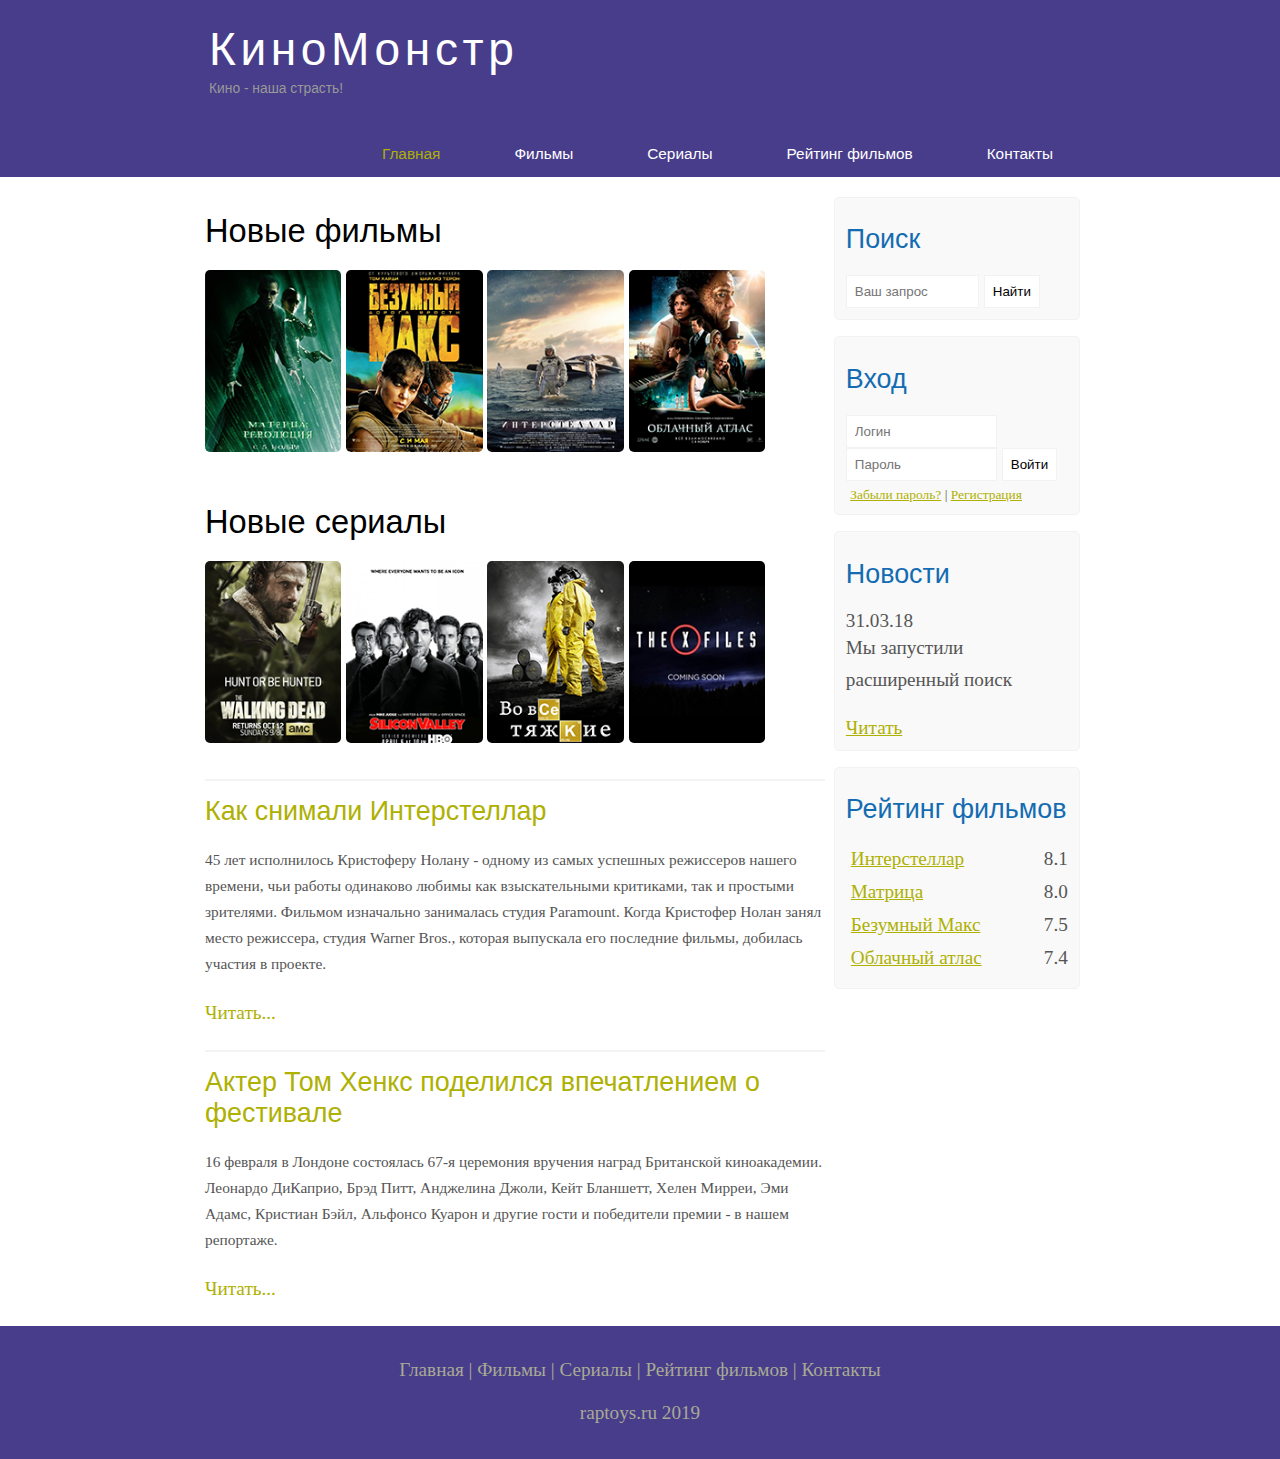
<file: index.html>
<!DOCTYPE html>
<html lang="ru">
<head>
	<meta charset="UTF-8">
	<meta name="viewport" content="width=device-width, initial-scale=1.0">
	<title>Киномонстр - сайт о кино</title>
	<meta name="description" content="Киномонстр - это портал о кино" />
	<meta name="keywords" content="фильмы, фильмы онлайн, hd" />
	<link rel="stylesheet" href="assets/css/style.css">
</head>
<body>
	<div class="main">
		<div class="header">
			<div class="logo">
				<div class="logo_text">
					<h1><a href="/">КиноМонстр</a></h1>
					<h2>Кино - наша страсть!</h2>
				</div>
			</div>
			<div class="menubar">
				<ul class="menu">
					<li class="selected"><a href="#">Главная</a></li>	
					<li><a href="films.html">Фильмы</a></li>
					<li><a href="#">Сериалы</a></li>
					<li><a href="rating.html">Рейтинг фильмов</a></li>
					<li><a href="contact.html">Контакты</a></li>
				</ul>
			</div>
		</div>
		<div class="site_content">
		    <div class="sidebar_container">
		        <div class="sidebar">
		            <h2>Поиск</h2>
		            <form method="post" action="#" id="search_form">
		                <input type="search" name="search_field" placeholder="Ваш запрос">
		                <input type="submit" class="btn" value="Найти">
		            </form>
		        </div>
		        <div class="sidebar">
		            <h2>Вход</h2>
		            <form method="post" action="#" id="login">
		                <input type="text" name="login_field" placeholder="Логин">
		                <input type="password" name="password_field" placeholder="Пароль">
		                <input type="submit" class="btn" value="Войти">
		                <div class="lables_passreg_text">
		                    <span><a href="#">Забыли пароль?</a></span> | <span><a href="#">Регистрация</a></span>
		                </div>
		            </form>
		        </div>
		        <div class="sidebar">
		        	<h2>Новости</h2>
		        	<span>31.03.18</span>
		        	<p>Мы запустили расширенный поиск</p>
		        	<a href="#">Читать</a>
		        </div>
		        <div class="sidebar">
		        	<h2>Рейтинг фильмов</h2>
		        	<ul>
		        		<li><a href="show.html">Интерстеллар</a><span class="rating_sidebar">8.1</span></li>
		        		<li><a href="#">Матрица</a><span class="rating_sidebar">8.0</span></li>
		        		<li><a href="#">Безумный Макс</a><span class="rating_sidebar">7.5</span></li>
		        		<li><a href="#">Облачный атлас</a><span class="rating_sidebar">7.4</span></li>
		        	</ul>
		        </div>
		    </div>
		    <div class="content">
		    	<h1>Новые фильмы</h1>
		    	<div class="films_block">
		    		<a href="#"><img src="assets/img/matrix.png" alt=""></a>
		    		<a href="#"><img src="assets/img/max.png" alt=""></a>
		    		<a href="#"><img src="assets/img/inter.png" alt=""></a>
		    		<a href="#"><img src="assets/img/cloud.png" alt=""></a>
		    	</div>
		    	<h1>Новые сериалы</h1>
		    	<div class="films_block">
		    		<a href="#"><img src="assets/img/dead.png" alt=""></a>
		    		<a href="#"><img src="assets/img/silicon.png" alt=""></a>
		    		<a href="#"><img src="assets/img/breakingbad.png" alt=""></a>
		    		<a href="#"><img src="assets/img/xfiles.png" alt=""></a>
		    	</div>
		    	<div class="posts">
		    		<hr>
		    		<h2><a href="#">Как снимали Интерстеллар</a></h2>
		    		<div class="posts_content">
		    			<p>
		    				45 лет исполнилось Кристоферу Нолану - одному из самых успешных режиссеров нашего времени, чьи работы одинаково любимы как взыскательными критиками, так и простыми зрителями. Фильмом изначально занималась студия Paramount. Когда Кристофер Нолан занял место режиссера, студия Warner Bros., которая выпускала его последние фильмы, добилась участия в проекте.
		    			</p>
		    		</div>
		    		<p>
		    			<a href="#">Читать...</a>
		    		</p>
		    		<hr>
		    		<h2><a href="#">Актер Том Хенкс поделился впечатлением о фестивале</a></h2>
		    		<div class="posts_content">
		    			<p>
		    				16 февраля в Лондоне состоялась 67-я церемония вручения наград Британской киноакадемии. Леонардо ДиКаприо, Брэд Питт, Анджелина Джоли, Кейт Бланшетт, Хелен Мирреи, Эми Адамс, Кристиан Бэйл, Альфонсо Куарон и другие гости и победители премии - в нашем репортаже.
		    			</p>
		    		</div>
		    		<p>
		    			<a href="#">Читать...</a>
		    		</p>
		    	</div>
		    </div>
		</div>
		<div class="footer">
			<p>
				<a href="#">Главная</a> |
				<a href="films.html">Фильмы</a> |
				<a href="#">Сериалы</a> |
				<a href="rating.html">Рейтинг фильмов</a> |
				<a href="contact.html">Контакты</a>
			</p>
			<p>raptoys.ru 2019</p>
		</div>
	</div>
</body>
</html>
</file>
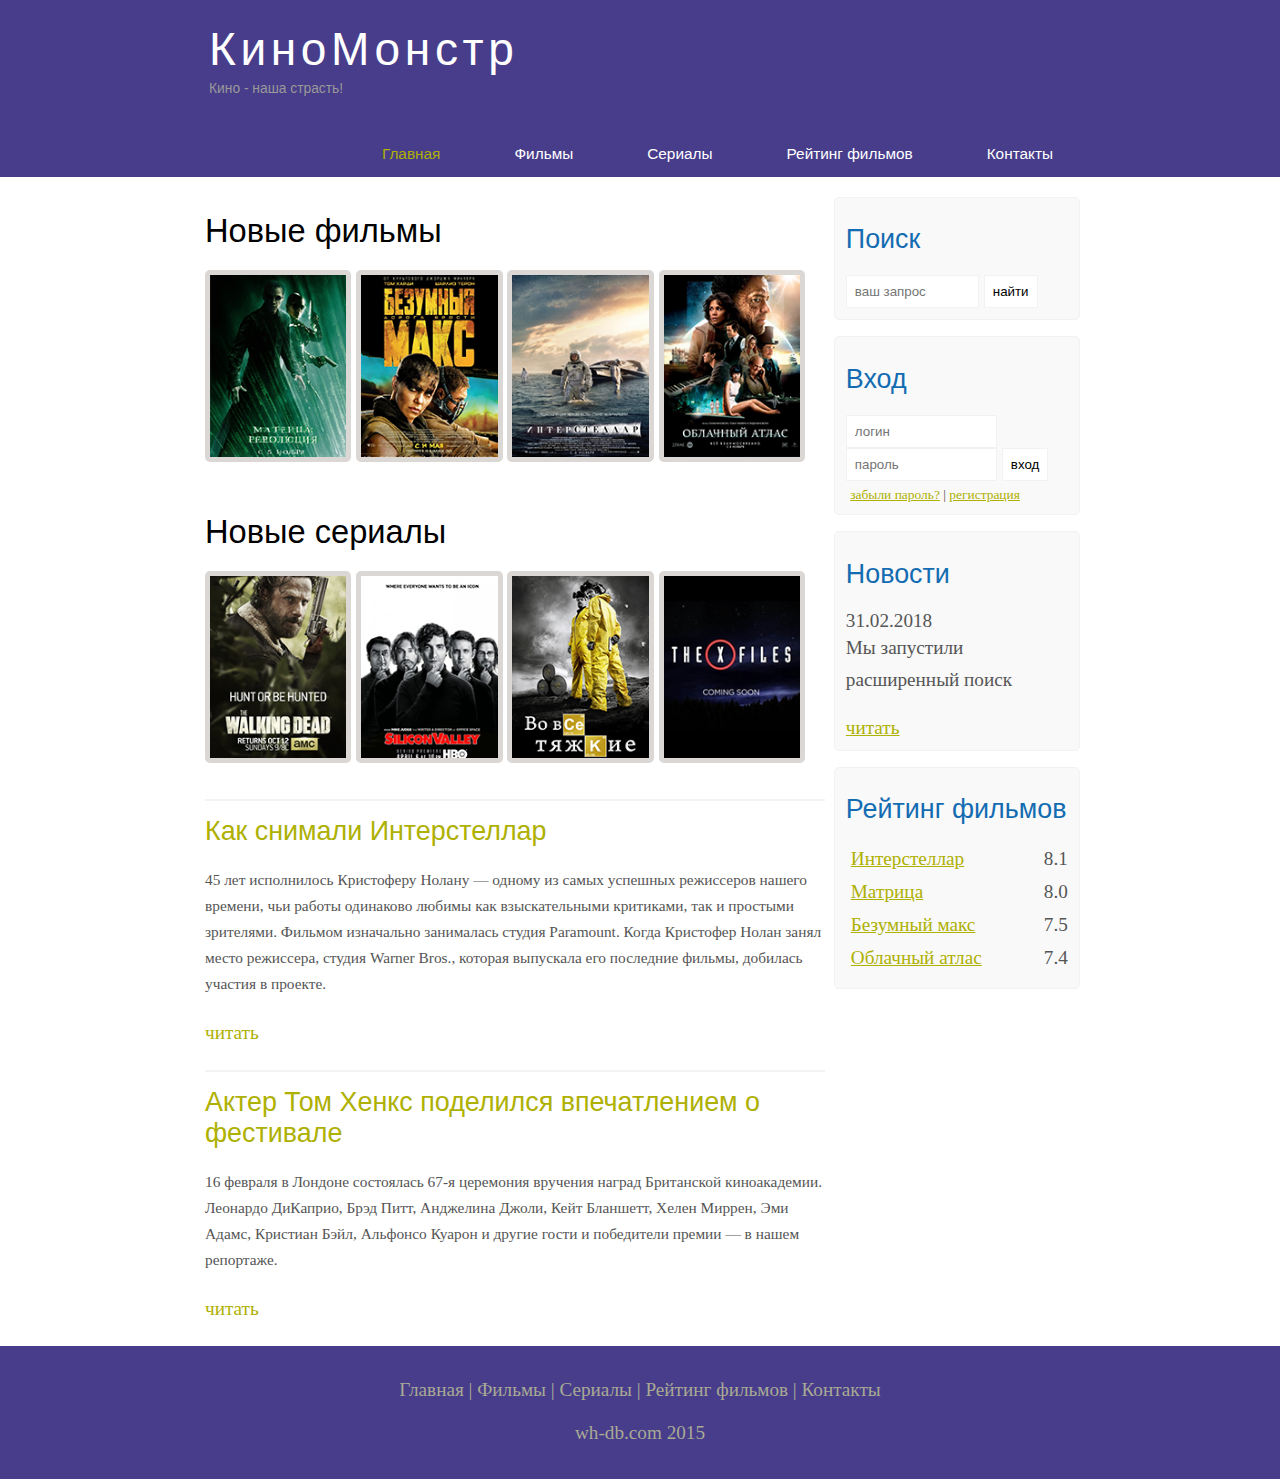
<file: received/SEND/source/kinomonster/index.html>
<!DOCTYPE html>
<html lang="en">
<head>
	<meta charset="UTF-8">
	<title>Document</title>
	<meta name="description" content="Киномонстр - это портал о кино" />
	<meta name="keywords" content="фильмы, фильмы онлайн, hd" />
	<link rel="stylesheet" href="assets/css/style.css">
</head>
<body>

	<div class="main">
		
		<div class="header">
			<div class="logo">
				<div class="logo_text">
					<h1><a href="/">КиноМонстр</a></h1>
					<h2>Кино - наша страсть!</h2>
				</div>
			</div>
			
			<div class="menubar">
				
				<ul class="menu">
					<li class="selected"><a href="#">Главная</a></li>	
					<li><a href="#">Фильмы</a></li>
					<li><a href="#">Сериалы</a></li>
					<li><a href="#">Рейтинг фильмов</a></li>
					<li><a href="#">Контакты</a></li>
				</ul>

			</div>

		</div>

			
		<div class="site_content">
			
			<div class="sidebar_container">
				
				<div class="sidebar">
					<h2>Поиск</h2>
					<form method="post" action="#" id="search_form" >
						<input type="search" name="search_field" placeholder="ваш запрос" />
						<input type="submit" class="btn" value="найти" />
					</form>
				</div>

				<div class="sidebar">
					<h2>Вход</h2>
					<form method="post" action="#" id="login">
						
						<input type="text" name="login_field" placeholder="логин" />
						<input type="password" name="password_field" placeholder="пароль" />
						<input type="submit" class="btn" value="вход" />
						<div class="lables_passreg_text">
							<span><a href="#">забыли пароль?</a></span> | <span><a href="#">регистрация</a></span>
						</div>

					</form>
				</div>

				<div class="sidebar">
					<h2>Новости</h2>
					<span>31.02.2018</span>
					<p>Мы запустили расширенный поиск</p>
					<a href="#">читать</a>
				</div>

				<div class="sidebar">
					<h2>Рейтинг фильмов</h2>
					<ul>
						<li><a href="#">Интерстеллар</a><span class="rating_sidebar">8.1</span></li>
						<li><a href="#">Матрица</a><span class="rating_sidebar">8.0</span></li>
						<li><a href="#">Безумный макс</a><span class="rating_sidebar">7.5</span></li>
						<li><a href="#">Облачный атлас</a><span class="rating_sidebar">7.4</span></li>
					</ul>
				</div>

			</div>

			<div class="content">
				
				<h1>Новые фильмы</h1>

				<div class="films_block">
					
					<a href="#"><img src="assets/img/matrix.png"></a>
					<a href="#"><img src="assets/img/max.png"></a>
					<a href="#"><img src="assets/img/inter.png"></a>
					<a href="#"><img src="assets/img/cloud.png"></a>

				</div>

				<h1>Новые сериалы</h1>

				<div class="films_block">
					
					<a href="#"><img src="assets/img/dead.png"></a>
					<a href="#"><img src="assets/img/silicon.png"></a>
					<a href="#"><img src="assets/img/breakingbad.png"></a>
					<a href="#"><img src="assets/img/xfiles.png"></a>

				</div>


				<div class="posts">
					
					<hr>
					<h2> <a href="#">Как снимали Интерстеллар</a> </h2>
					<div class="posts_content">
						
						<p>
							
							45 лет исполнилось Кристоферу Нолану — одному из самых успешных режиссеров нашего времени, чьи работы одинаково любимы как взыскательными критиками, так и простыми зрителями. Фильмом изначально занималась студия Paramount. Когда Кристофер Нолан занял место режиссера, студия Warner Bros., которая выпускала его последние фильмы, добилась участия в проекте.

						</p>

					</div>

					<p><a href="#">читать</a></p>

					<hr>
		            <h2><a href="#">Актер Том Хенкс поделился впечатлением о фестивале</a></h2>
		            <div class="posts_content">
		              <p>16 февраля в Лондоне состоялась 67-я церемония вручения наград Британской киноакадемии. Леонардо ДиКаприо, Брэд Питт, Анджелина Джоли, Кейт Бланшетт, Хелен Миррен, Эми Адамс, Кристиан Бэйл, Альфонсо Куарон и другие гости и победители премии — в нашем репортаже.</p>
		            </div>
		            <p><a href="#">читать</a></p>

				</div>


			</div>

		</div>





	<div class="footer">
		<p>
			<a href="#">Главная</a> |
			<a href="#">Фильмы</a> | 
			<a href="#">Сериалы</a> |
			<a href="#">Рейтинг фильмов</a> |
			<a href="#">Контакты</a>
		</p>
		<p>wh-db.com 2015</p>
	</div>

	</div>
	
</body>
</html>
</file>
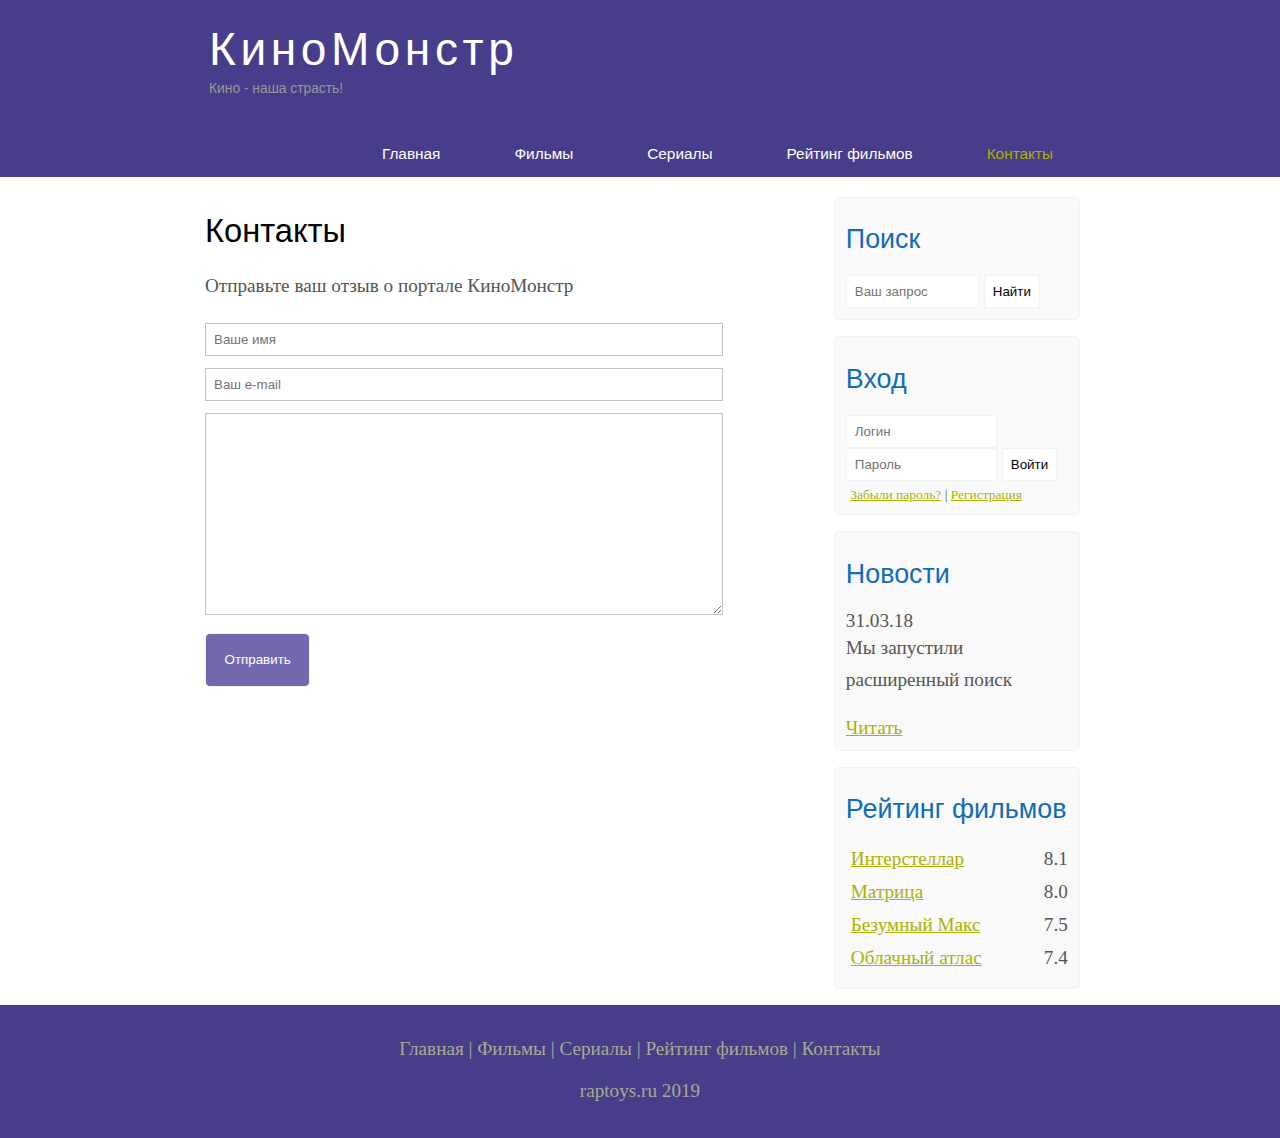
<file: contact.html>
<!DOCTYPE html>
<html lang="ru">
<head>
	<meta charset="UTF-8">
	<meta name="viewport" content="width=device-width, initial-scale=1.0">
	<title>Киномонстр. Контакты</title>
	<meta name="description" content="Киномонстр - это портал о кино" />
	<meta name="keywords" content="фильмы, фильмы онлайн, hd" />
	<link rel="stylesheet" href="assets/css/style.css">
</head>
<body>
	<div class="main">
		<div class="header">
			<div class="logo">
				<div class="logo_text">
					<h1><a href="/">КиноМонстр</a></h1>
					<h2>Кино - наша страсть!</h2>
				</div>
			</div>
			<div class="menubar">
				<ul class="menu">
					<li><a href="index.html">Главная</a></li>	
					<li><a href="films.html">Фильмы</a></li>
					<li><a href="#">Сериалы</a></li>
					<li><a href="rating.html">Рейтинг фильмов</a></li>
					<li class="selected"><a href="#">Контакты</a></li>
				</ul>
			</div>
		</div>
		<div class="site_content">
		    <div class="sidebar_container">
		        <div class="sidebar">
		            <h2>Поиск</h2>
		            <form method="post" action="#" id="search_form">
		                <input type="search" name="search_field" placeholder="Ваш запрос">
		                <input type="submit" class="btn" value="Найти">
		            </form>
		        </div>
		        <div class="sidebar">
		            <h2>Вход</h2>
		            <form method="post" action="#" id="login">
		                <input type="text" name="login_field" placeholder="Логин">
		                <input type="password" name="password_field" placeholder="Пароль">
		                <input type="submit" class="btn" value="Войти">
		                <div class="lables_passreg_text">
		                    <span><a href="#">Забыли пароль?</a></span> | <span><a href="#">Регистрация</a></span>
		                </div>
		            </form>
		        </div>
		        <div class="sidebar">
		        	<h2>Новости</h2>
		        	<span>31.03.18</span>
		        	<p>Мы запустили расширенный поиск</p>
		        	<a href="#">Читать</a>
		        </div>
		        <div class="sidebar">
		        	<h2>Рейтинг фильмов</h2>
		        	<ul>
		        		<li><a href="show.html">Интерстеллар</a><span class="rating_sidebar">8.1</span></li>
		        		<li><a href="#">Матрица</a><span class="rating_sidebar">8.0</span></li>
		        		<li><a href="#">Безумный Макс</a><span class="rating_sidebar">7.5</span></li>
		        		<li><a href="#">Облачный атлас</a><span class="rating_sidebar">7.4</span></li>
		        	</ul>
		        </div>
		    </div>
		    <div class="content">
		    	<h1>Контакты</h1>
		    	<p>Отправьте ваш отзыв о портале КиноМонстр</p>
		    	<div class="send send_contact">
		    		<form action="#" method="post" id="contact">
		    			<input type="text" name="review_name" placeholder="Ваше имя">
		    			<input type="text" name="review_email" placeholder="Ваш e-mail">
		    			<textarea name="review_text"></textarea>
		    			<input type="submit" value="Отправить">
		    		</form>
		    	</div>
		    </div>
		</div>
		<div class="footer">
			<p>
				<a href="index.html">Главная</a> |
				<a href="films.html">Фильмы</a> |
				<a href="#">Сериалы</a> |
				<a href="rating.html">Рейтинг фильмов</a> |
				<a href="#">Контакты</a>
			</p>
			<p>raptoys.ru 2019</p>
		</div>
	</div>
</body>
</html>
</file>
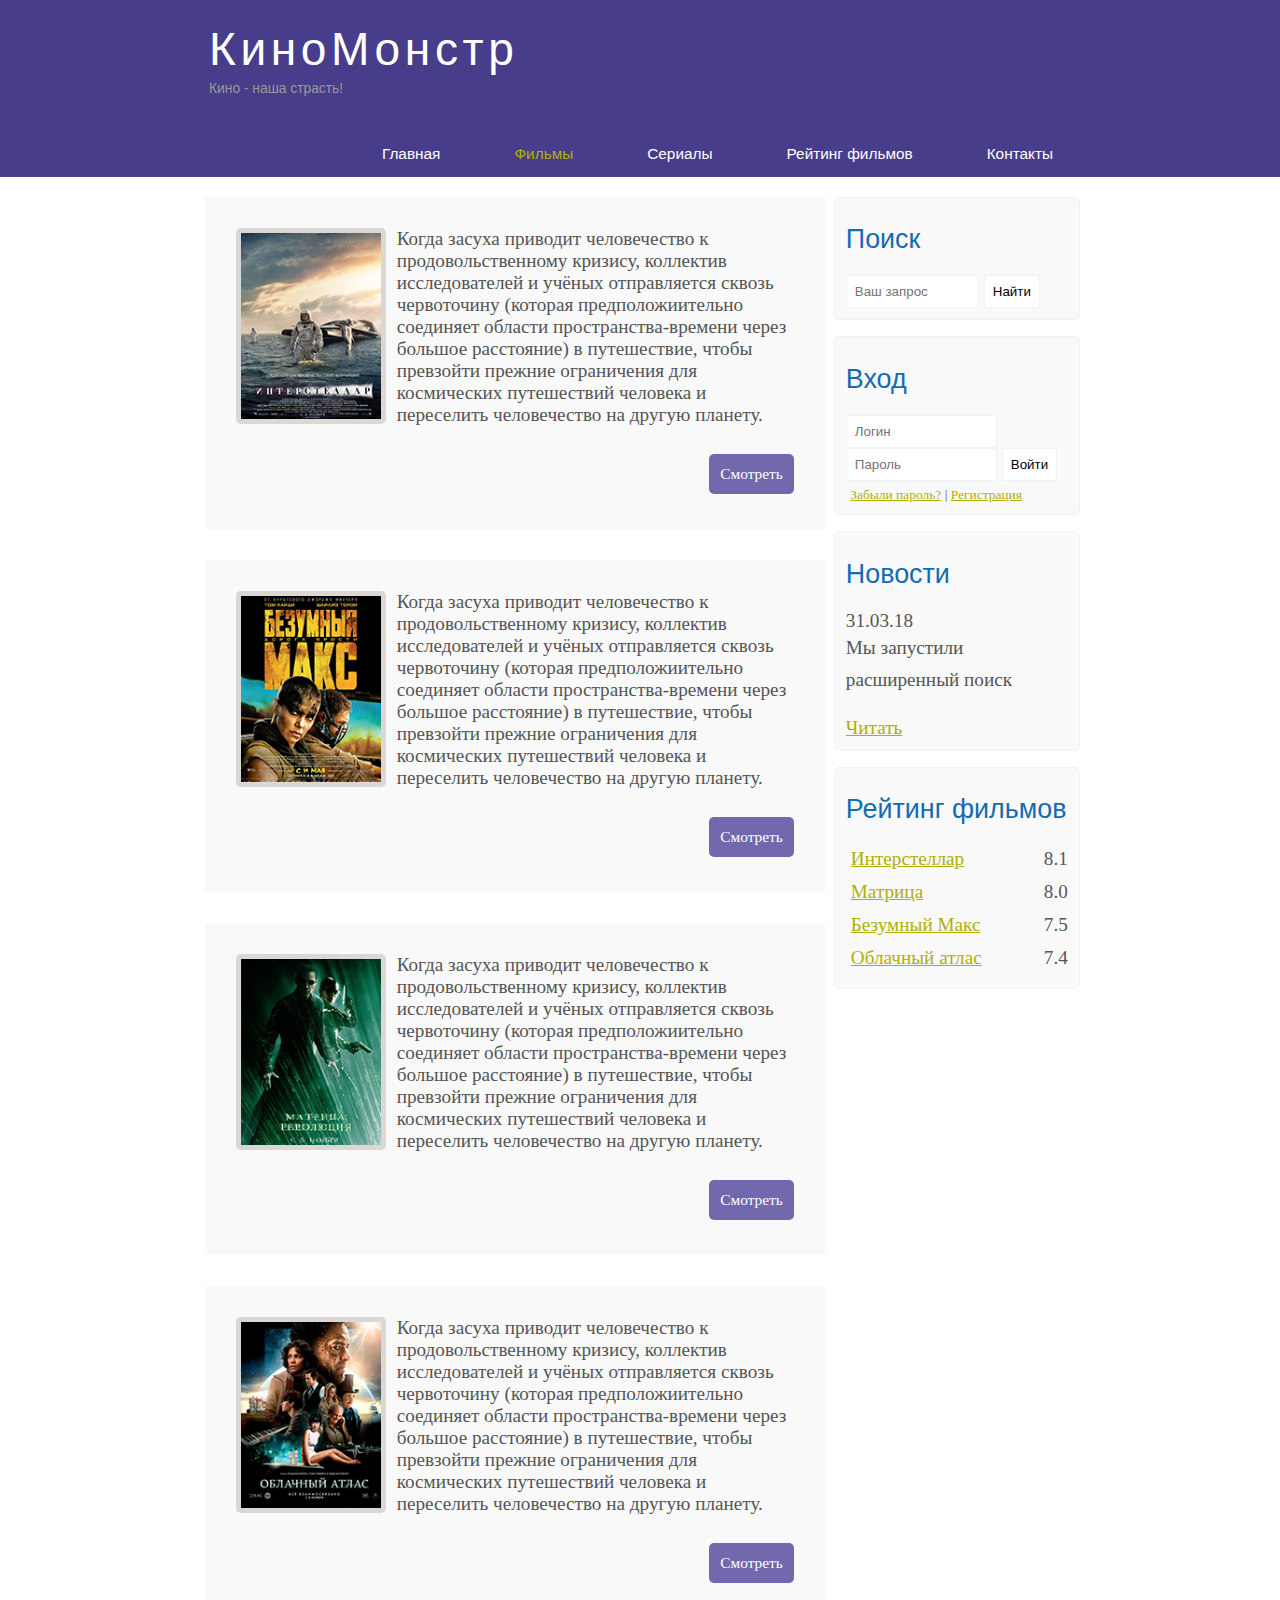
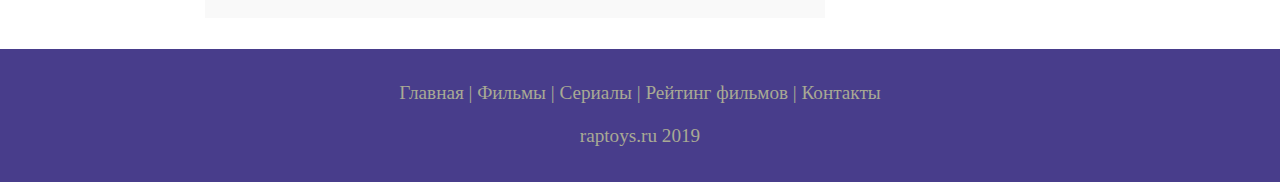
<file: films.html>
<!DOCTYPE html>
<html lang="ru">
<head>
	<meta charset="UTF-8">
	<meta name="viewport" content="width=device-width, initial-scale=1.0">
	<title>Киномонстр. Фильмы</title>
	<meta name="description" content="Киномонстр - это портал о кино" />
	<meta name="keywords" content="фильмы, фильмы онлайн, hd" />
	<link rel="stylesheet" href="assets/css/style.css">
</head>
<body>
	<div class="main">
		<div class="header">
			<div class="logo">
				<div class="logo_text">
					<h1><a href="/">КиноМонстр</a></h1>
					<h2>Кино - наша страсть!</h2>
				</div>
			</div>
			<div class="menubar">
				<ul class="menu">
					<li><a href="index.html">Главная</a></li>	
					<li class="selected"><a href="#">Фильмы</a></li>
					<li><a href="#">Сериалы</a></li>
					<li><a href="rating.html">Рейтинг фильмов</a></li>
					<li><a href="contact.html">Контакты</a></li>
				</ul>
			</div>
		</div>
		<div class="site_content">
		    <div class="sidebar_container">
		        <div class="sidebar">
		            <h2>Поиск</h2>
		            <form method="post" action="#" id="search_form">
		                <input type="search" name="search_field" placeholder="Ваш запрос">
		                <input type="submit" class="btn" value="Найти">
		            </form>
		        </div>
		        <div class="sidebar">
		            <h2>Вход</h2>
		            <form method="post" action="#" id="login">
		                <input type="text" name="login_field" placeholder="Логин">
		                <input type="password" name="password_field" placeholder="Пароль">
		                <input type="submit" class="btn" value="Войти">
		                <div class="lables_passreg_text">
		                    <span><a href="#">Забыли пароль?</a></span> | <span><a href="#">Регистрация</a></span>
		                </div>
		            </form>
		        </div>
		        <div class="sidebar">
		        	<h2>Новости</h2>
		        	<span>31.03.18</span>
		        	<p>Мы запустили расширенный поиск</p>
		        	<a href="#">Читать</a>
		        </div>
		        <div class="sidebar">
		        	<h2>Рейтинг фильмов</h2>
		        	<ul>
		        		<li><a href="show.html">Интерстеллар</a><span class="rating_sidebar">8.1</span></li>
		        		<li><a href="#">Матрица</a><span class="rating_sidebar">8.0</span></li>
		        		<li><a href="#">Безумный Макс</a><span class="rating_sidebar">7.5</span></li>
		        		<li><a href="#">Облачный атлас</a><span class="rating_sidebar">7.4</span></li>
		        	</ul>
		        </div>
		    </div>
		    <div class="content">
		    	<div class="info_film">
		    		<img src="assets/img/inter.png" alt="Interstellar poster">
		    		Когда засуха приводит человечество к продовольственному кризису, коллектив исследователей и учёных отправляется сквозь червоточину (которая предположиительно соединяет области пространства-времени через большое расстояние) в путешествие, чтобы превзойти прежние ограничения для космических путешествий человека и переселить человечество на другую планету.
		    		<div class="button"><a href="show.html">Смотреть</a></div>
		    	</div>
		    	<div class="info_film">
		    		<img src="assets/img/max.png" alt="Interstellar poster">
		    		Когда засуха приводит человечество к продовольственному кризису, коллектив исследователей и учёных отправляется сквозь червоточину (которая предположиительно соединяет области пространства-времени через большое расстояние) в путешествие, чтобы превзойти прежние ограничения для космических путешествий человека и переселить человечество на другую планету.
		    		<div class="button"><a href="#">Смотреть</a></div>
		    	</div>
		    	<div class="info_film">
		    		<img src="assets/img/matrix.png" alt="Interstellar poster">
		    		Когда засуха приводит человечество к продовольственному кризису, коллектив исследователей и учёных отправляется сквозь червоточину (которая предположиительно соединяет области пространства-времени через большое расстояние) в путешествие, чтобы превзойти прежние ограничения для космических путешествий человека и переселить человечество на другую планету.
		    		<div class="button"><a href="#">Смотреть</a></div>
		    	</div>
		    	<div class="info_film">
		    		<img src="assets/img/cloud.png" alt="Interstellar poster">
		    		Когда засуха приводит человечество к продовольственному кризису, коллектив исследователей и учёных отправляется сквозь червоточину (которая предположиительно соединяет области пространства-времени через большое расстояние) в путешествие, чтобы превзойти прежние ограничения для космических путешествий человека и переселить человечество на другую планету.
		    		<div class="button"><a href="#">Смотреть</a></div>
		    	</div>
		    </div>
		</div>
		<div class="footer">
			<p>
				<a href="index.html">Главная</a> |
				<a href="#">Фильмы</a> |
				<a href="#">Сериалы</a> |
				<a href="rating.html">Рейтинг фильмов</a> |
				<a href="contact.html">Контакты</a>
			</p>
			<p>raptoys.ru 2019</p>
		</div>
	</div>
</body>
</html>
</file>
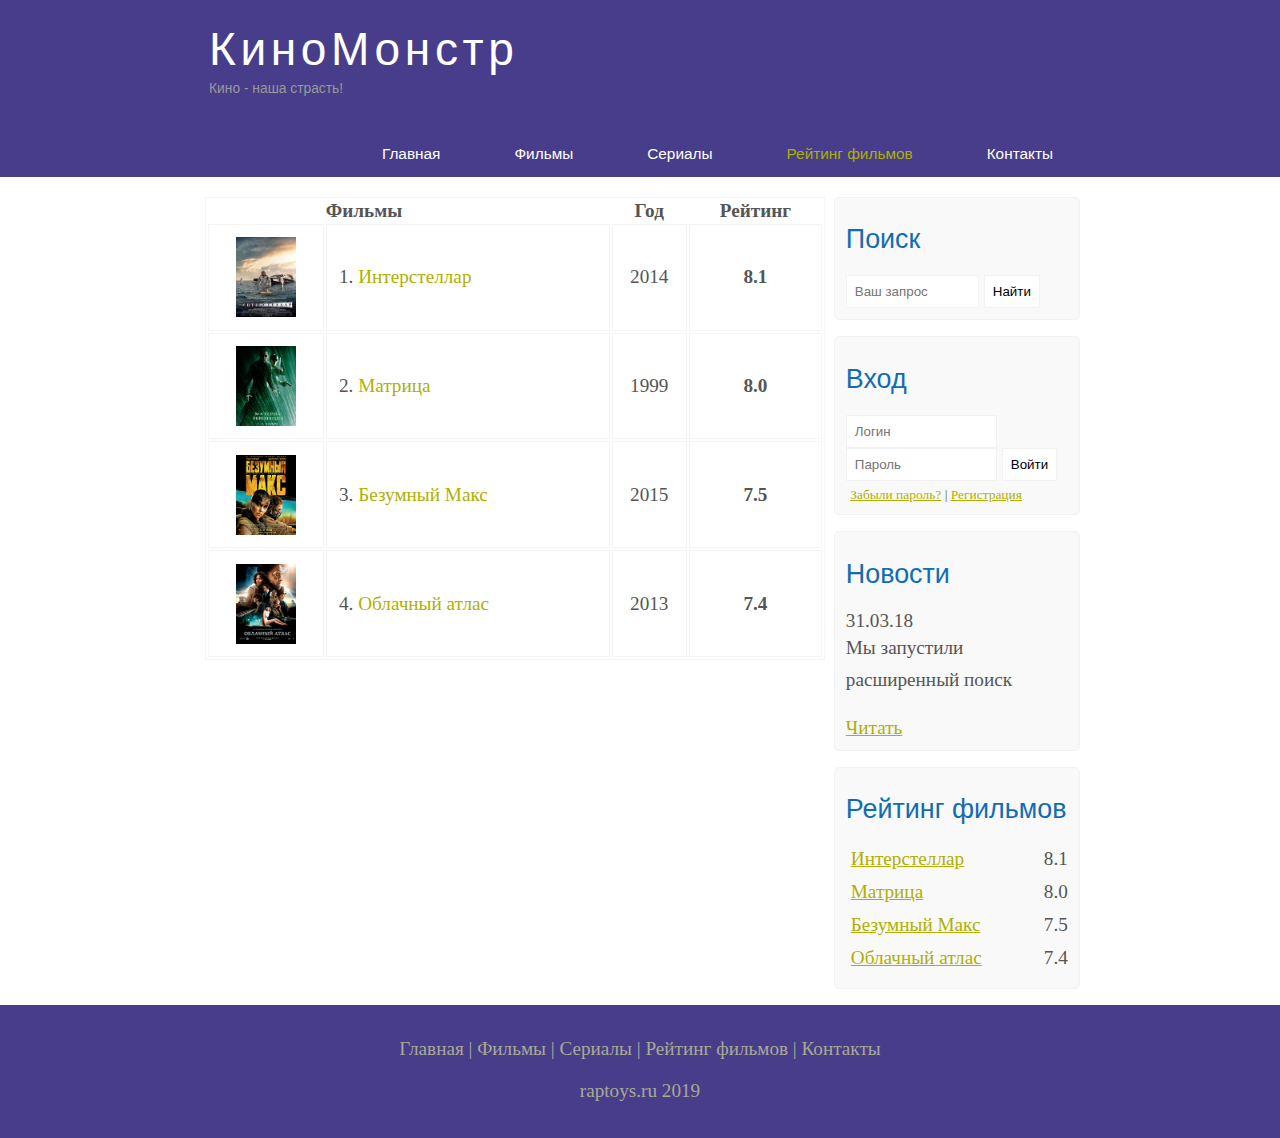
<file: rating.html>
<!DOCTYPE html>
<html lang="ru">
<head>
	<meta charset="UTF-8">
	<meta name="viewport" content="width=device-width, initial-scale=1.0">
	<title>Киномонстр. Рейтинг фильмов</title>
	<meta name="description" content="Киномонстр - это портал о кино" />
	<meta name="keywords" content="фильмы, фильмы онлайн, hd" />
	<link rel="stylesheet" href="assets/css/style.css">
</head>
<body>
	<div class="main">
		<div class="header">
			<div class="logo">
				<div class="logo_text">
					<h1><a href="/">КиноМонстр</a></h1>
					<h2>Кино - наша страсть!</h2>
				</div>
			</div>
			<div class="menubar">
				<ul class="menu">
					<li><a href="index.html">Главная</a></li>	
					<li><a href="films.html">Фильмы</a></li>
					<li><a href="#">Сериалы</a></li>
					<li class="selected"><a href="#">Рейтинг фильмов</a></li>
					<li><a href="contact.html">Контакты</a></li>
				</ul>
			</div>
		</div>
		<div class="site_content">
		    <div class="sidebar_container">
		        <div class="sidebar">
		            <h2>Поиск</h2>
		            <form method="post" action="#" id="search_form">
		                <input type="search" name="search_field" placeholder="Ваш запрос">
		                <input type="submit" class="btn" value="Найти">
		            </form>
		        </div>
		        <div class="sidebar">
		            <h2>Вход</h2>
		            <form method="post" action="#" id="login">
		                <input type="text" name="login_field" placeholder="Логин">
		                <input type="password" name="password_field" placeholder="Пароль">
		                <input type="submit" class="btn" value="Войти">
		                <div class="lables_passreg_text">
		                    <span><a href="#">Забыли пароль?</a></span> | <span><a href="#">Регистрация</a></span>
		                </div>
		            </form>
		        </div>
		        <div class="sidebar">
		        	<h2>Новости</h2>
		        	<span>31.03.18</span>
		        	<p>Мы запустили расширенный поиск</p>
		        	<a href="#">Читать</a>
		        </div>
		        <div class="sidebar">
		        	<h2>Рейтинг фильмов</h2>
		        	<ul>
		        		<li><a href="show.html">Интерстеллар</a><span class="rating_sidebar">8.1</span></li>
		        		<li><a href="#">Матрица</a><span class="rating_sidebar">8.0</span></li>
		        		<li><a href="#">Безумный Макс</a><span class="rating_sidebar">7.5</span></li>
		        		<li><a href="#">Облачный атлас</a><span class="rating_sidebar">7.4</span></li>
		        	</ul>
		        </div>
		    </div>
		    <div class="content">
		    	<table>
		    		<tr>
		    			<th></th>
		    			<th>Фильмы</th>
		    			<th class="center">Год</th>
		    			<th class="center">Рейтинг</th>
		    		</tr>
		    		<tr>
		    			<td class="center"><img src="assets/img/inter.png" alt="Interstellar"></td>
		    			<td>1. <a href="show.html">Интерстеллар</a></td>
		    			<td class="center">2014</td>
		    			<td class="center rating">8.1</td>
		    		</tr>
		    		<tr>
		    			<td class="center"><img src="assets/img/matrix.png" alt="Matrix"></td>
		    			<td>2. <a href="#">Матрица</a></td>
		    			<td class="center">1999</td>
		    			<td class="center rating">8.0</td>
		    		</tr>
		    		<tr>
		    			<td class="center"><img src="assets/img/max.png" alt="Mad Max"></td>
		    			<td>3. <a href="#">Безумный Макс</a></td>
		    			<td class="center">2015</td>
		    			<td class="center rating">7.5</td>
		    		</tr>
		    		<tr>
		    			<td class="center"><img src="assets/img/cloud.png" alt="Cloud Atlas"></td>
		    			<td>4. <a href="#">Облачный атлас</a></td>
		    			<td class="center">2013</td>
		    			<td class="center rating">7.4</td>
		    		</tr>
		    	</table>
		    </div>
		</div>
		<div class="footer">
			<p>
				<a href="index.html">Главная</a> |
				<a href="films.html">Фильмы</a> |
				<a href="#">Сериалы</a> |
				<a href="#">Рейтинг фильмов</a> |
				<a href="contact.html">Контакты</a>
			</p>
			<p>raptoys.ru 2019</p>
		</div>
	</div>
</body>
</html>
</file>
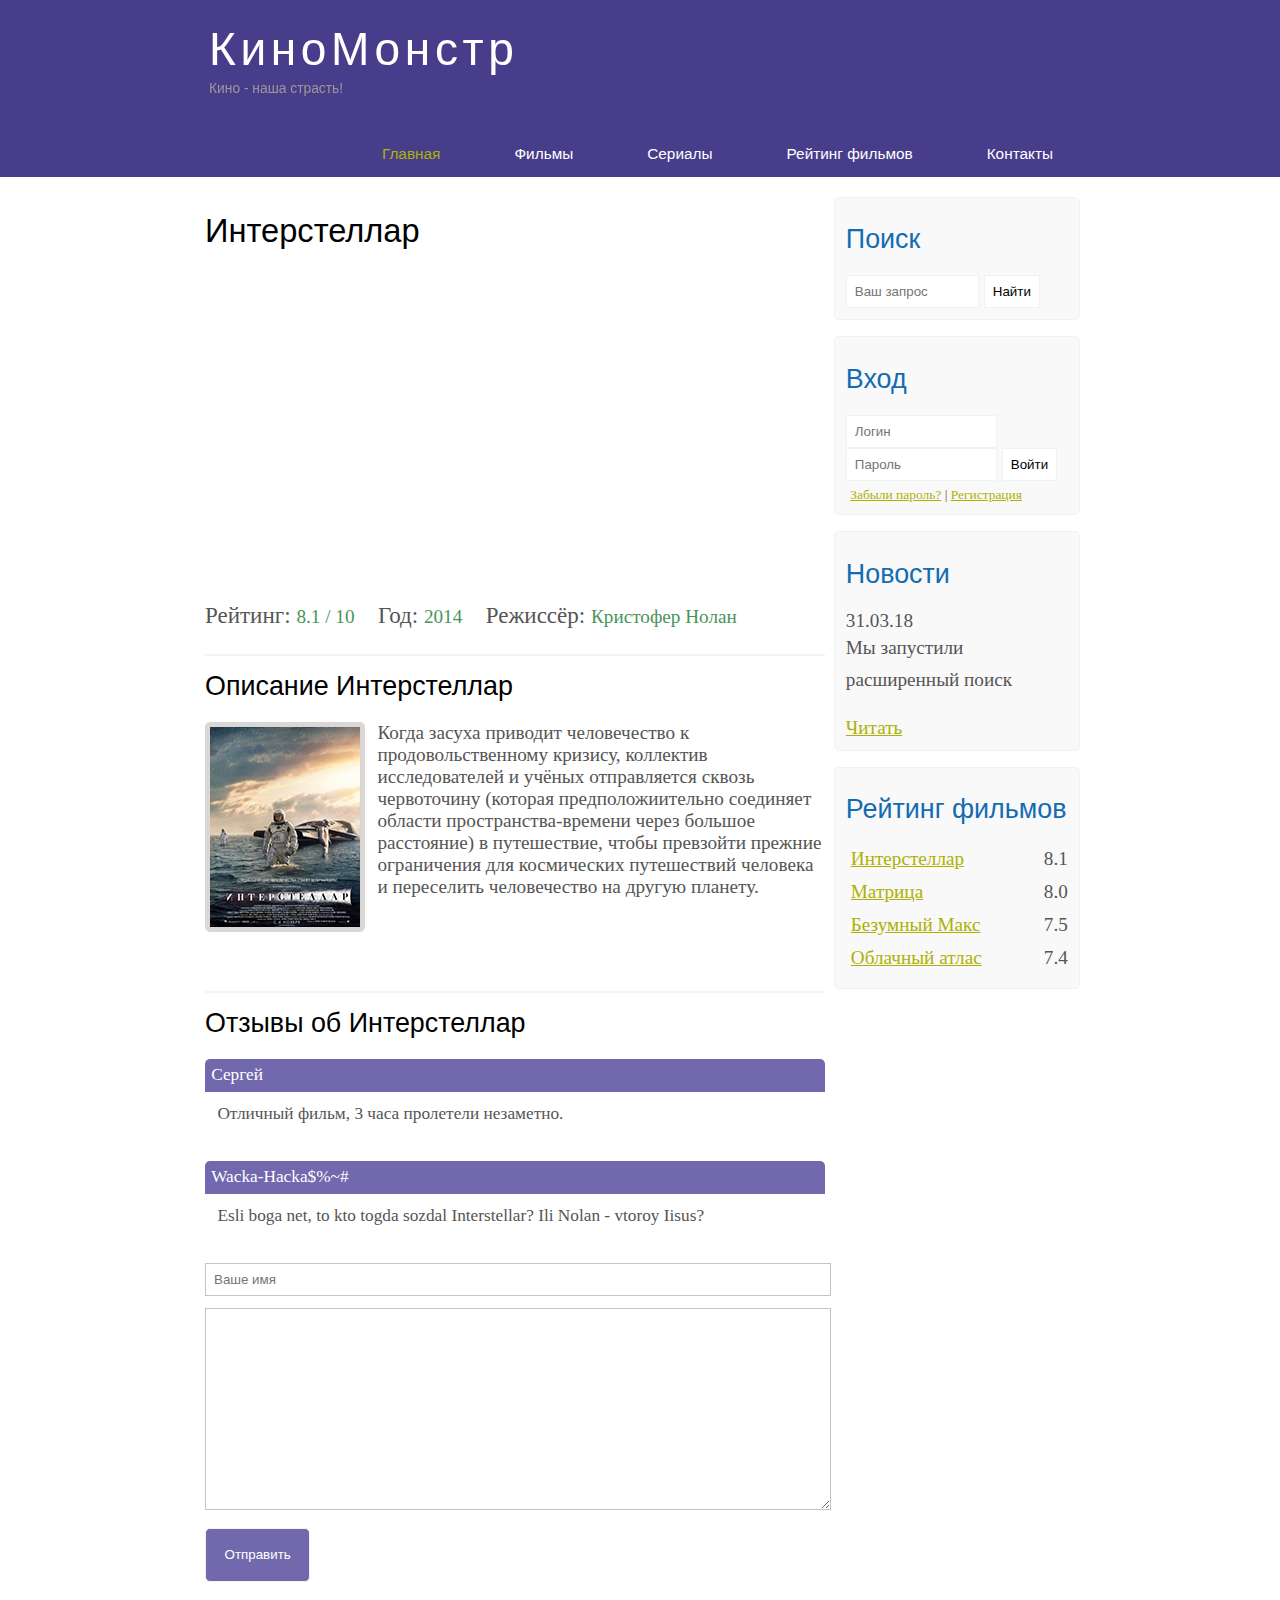
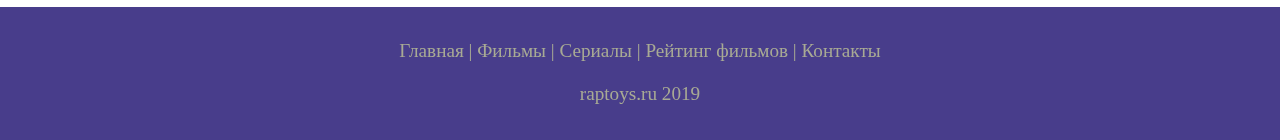
<file: show.html>
<!DOCTYPE html>
<html lang="ru">
<head>
	<meta charset="UTF-8">
	<meta name="viewport" content="width=device-width, initial-scale=1.0">
	<title>Киномонстр. Интерстеллар</title>
	<meta name="description" content="Киномонстр - это портал о кино" />
	<meta name="keywords" content="фильмы, фильмы онлайн, hd" />
	<link rel="stylesheet" href="assets/css/style.css">
</head>
<body>
	<div class="main">
		<div class="header">
			<div class="logo">
				<div class="logo_text">
					<h1><a href="/">КиноМонстр</a></h1>
					<h2>Кино - наша страсть!</h2>
				</div>
			</div>
			<div class="menubar">
				<ul class="menu">
					<li class="selected"><a href="#">Главная</a></li>	
					<li><a href="films.html">Фильмы</a></li>
					<li><a href="#">Сериалы</a></li>
					<li><a href="rating.html">Рейтинг фильмов</a></li>
					<li><a href="contact.html">Контакты</a></li>
				</ul>
			</div>
		</div>
		<div class="site_content">
		    <div class="sidebar_container">
		        <div class="sidebar">
		            <h2>Поиск</h2>
		            <form method="post" action="#" id="search_form">
		                <input type="search" name="search_field" placeholder="Ваш запрос">
		                <input type="submit" class="btn" value="Найти">
		            </form>
		        </div>
		        <div class="sidebar">
		            <h2>Вход</h2>
		            <form method="post" action="#" id="login">
		                <input type="text" name="login_field" placeholder="Логин">
		                <input type="password" name="password_field" placeholder="Пароль">
		                <input type="submit" class="btn" value="Войти">
		                <div class="lables_passreg_text">
		                    <span><a href="#">Забыли пароль?</a></span> | <span><a href="#">Регистрация</a></span>
		                </div>
		            </form>
		        </div>
		        <div class="sidebar">
		        	<h2>Новости</h2>
		        	<span>31.03.18</span>
		        	<p>Мы запустили расширенный поиск</p>
		        	<a href="#">Читать</a>
		        </div>
		        <div class="sidebar">
		        	<h2>Рейтинг фильмов</h2>
		        	<ul>
		        		<li><a href="show.html">Интерстеллар</a><span class="rating_sidebar">8.1</span></li>
		        		<li><a href="#">Матрица</a><span class="rating_sidebar">8.0</span></li>
		        		<li><a href="#">Безумный Макс</a><span class="rating_sidebar">7.5</span></li>
		        		<li><a href="#">Облачный атлас</a><span class="rating_sidebar">7.4</span></li>
		        	</ul>
		        </div>
		    </div>
		    <div class="content">
		    	<h1>Интерстеллар</h1>
		    	<iframe width="560" height="315" src="https://www.youtube.com/embed/R5KHoE_8dgo" frameborder="0" allow="accelerometer; autoplay; encrypted-media; gyroscope; picture-in-picture" allowfullscreen></iframe>
		    	<div class="info_film_page">
		    		<span class="label">Рейтинг: </span><span class="value">8.1 / 10</span>
		    		<span class="label">Год: </span><span class="value">2014</span>
		    		<span class="label">Режиссёр: </span><span class="value">Кристофер Нолан</span>
		    	</div>
		    	<hr>
		    	<h2>Описание Интерстеллар</h2>
		    	<div class="description_film">
		    		<img src="assets/img/inter.png" alt="">
		    		Когда засуха приводит человечество к продовольственному кризису, коллектив исследователей и учёных отправляется сквозь червоточину (которая предположиительно соединяет области пространства-времени через большое расстояние) в путешествие, чтобы превзойти прежние ограничения для космических путешествий человека и переселить человечество на другую планету.
		    	</div>
		    	<hr>
		    	<h2>Отзывы об Интерстеллар</h2>
		    	<div class="reviews">
		    		<div class="review_name">
		    			Сергей
		    		</div>
		    		<div class="review_text">
		    			Отличный фильм, 3 часа пролетели незаметно.
		    		</div>
		    	</div>
		    	<div class="reviews">
		    		<div class="review_name">
		    			Wacka-Hacka$%~#
		    		</div>
		    		<div class="review_text">
		    			Esli boga net, to kto togda sozdal Interstellar? Ili Nolan - vtoroy Iisus?
		    		</div>
		    	</div>
		    	<div class="send">
		    		<form action="#" method="post" id="review">
		    			<input type="text" name="review_name" placeholder="Ваше имя">
		    			<textarea name="review_text"></textarea>
		    			<input type="submit" value="Отправить">
		    		</form>
		    	</div>
		    </div>
		</div>
		<div class="footer">
			<p>
				<a href="index.html">Главная</a> |
				<a href="films.html">Фильмы</a> |
				<a href="#">Сериалы</a> |
				<a href="rating.html">Рейтинг фильмов</a> |
				<a href="contact.html">Контакты</a>
			</p>
			<p>raptoys.ru 2019</p>
		</div>
	</div>
</body>
</html>
</file>
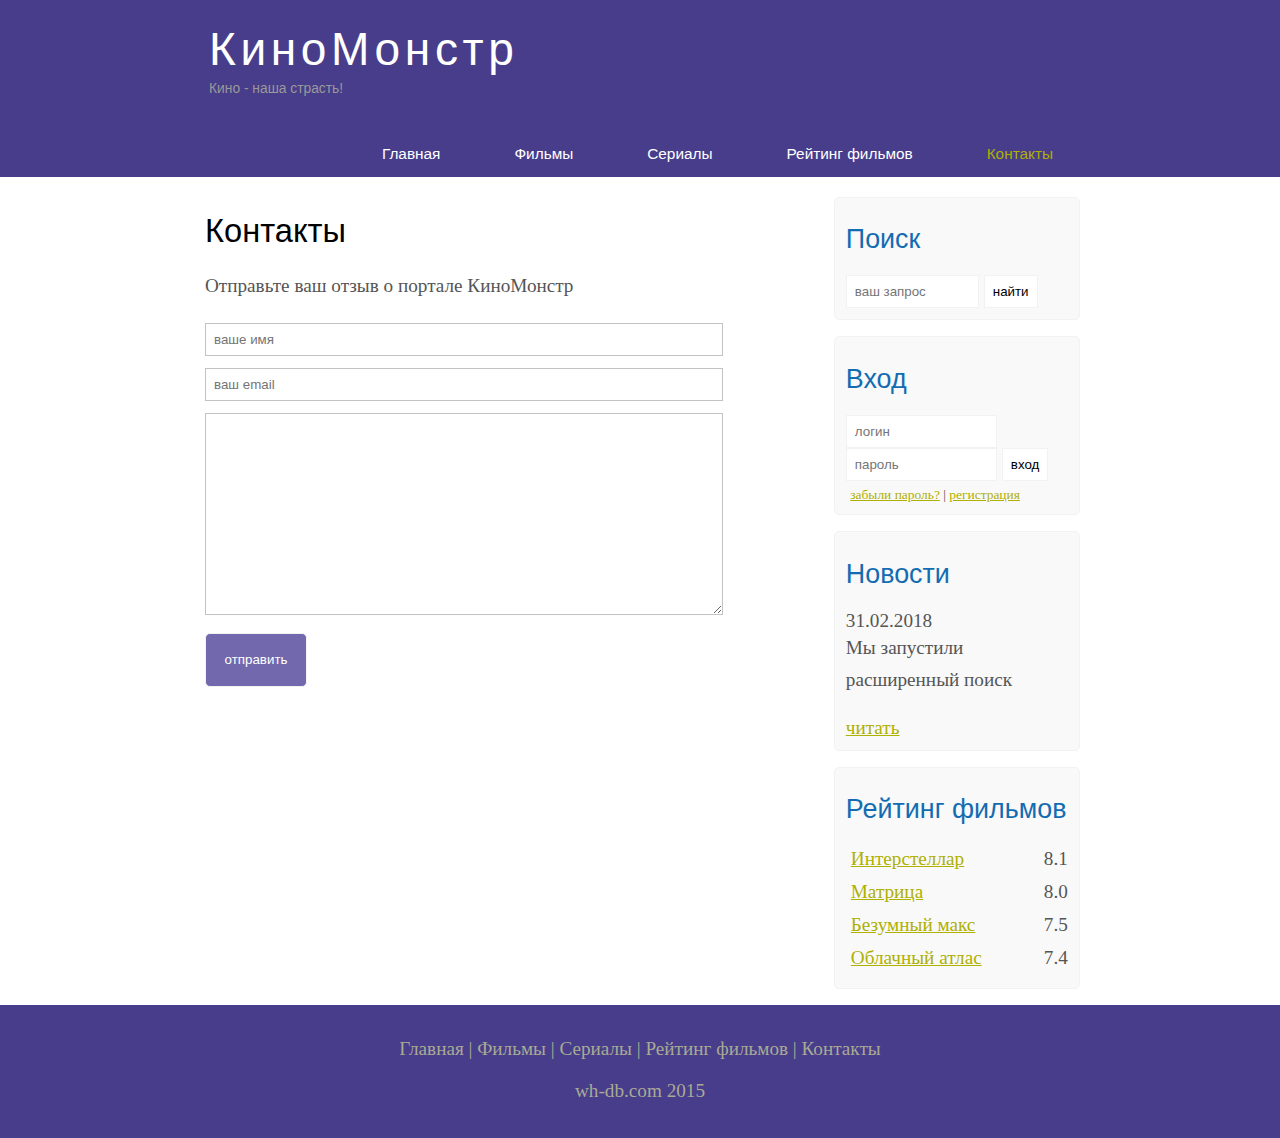
<file: received/SEND/source/kinomonster/contact.html>
<!DOCTYPE html>
<html lang="en">
<head>
	<meta charset="UTF-8">
	<title>Document</title>
	<meta name="description" content="Киномонстр - это портал о кино" />
	<meta name="keywords" content="фильмы, фильмы онлайн, hd" />
	<link rel="stylesheet" href="assets/css/style.css">
</head>
<body>

	<div class="main">
		
		<div class="header">
			<div class="logo">
				<div class="logo_text">
					<h1><a href="/">КиноМонстр</a></h1>
					<h2>Кино - наша страсть!</h2>
				</div>
			</div>
			
			<div class="menubar">
				
				<ul class="menu">
					<li><a href="#">Главная</a></li>	
					<li><a href="#">Фильмы</a></li>
					<li><a href="#">Сериалы</a></li>
					<li><a href="#">Рейтинг фильмов</a></li>
					<li class="selected"><a href="#">Контакты</a></li>
				</ul>

			</div>

		</div>

			
		<div class="site_content">
			
			<div class="sidebar_container">
				
				<div class="sidebar">
					<h2>Поиск</h2>
					<form method="post" action="#" id="search_form" >
						<input type="search" name="search_field" placeholder="ваш запрос" />
						<input type="submit" class="btn" value="найти" />
					</form>
				</div>

				<div class="sidebar">
					<h2>Вход</h2>
					<form method="post" action="#" id="login">
						
						<input type="text" name="login_field" placeholder="логин" />
						<input type="password" name="password_field" placeholder="пароль" />
						<input type="submit" class="btn" value="вход" />
						<div class="lables_passreg_text">
							<span><a href="#">забыли пароль?</a></span> | <span><a href="#">регистрация</a></span>
						</div>

					</form>
				</div>

				<div class="sidebar">
					<h2>Новости</h2>
					<span>31.02.2018</span>
					<p>Мы запустили расширенный поиск</p>
					<a href="#">читать</a>
				</div>

				<div class="sidebar">
					<h2>Рейтинг фильмов</h2>
					<ul>
						<li><a href="#">Интерстеллар</a><span class="rating_sidebar">8.1</span></li>
						<li><a href="#">Матрица</a><span class="rating_sidebar">8.0</span></li>
						<li><a href="#">Безумный макс</a><span class="rating_sidebar">7.5</span></li>
						<li><a href="#">Облачный атлас</a><span class="rating_sidebar">7.4</span></li>
					</ul>
				</div>

			</div>

			<div class="content">
				
				<h1>Контакты</h1>
				<p>Отправьте ваш отзыв о портале КиноМонстр</p>
	
				<div class="send send_contact">	
					<form method="post" action="#" id="contact">
						<input type="text" name="review_name" placeholder="ваше имя">
						<input type="text" name="review_email" placeholder="ваш email">
						<textarea name="review_text"></textarea>
						<input class="btn" type="submit" value="отправить">
					</form>
				</div>


			

			</div>

		</div>





	<div class="footer">
		<p>
			<a href="#">Главная</a> |
			<a href="#">Фильмы</a> | 
			<a href="#">Сериалы</a> |
			<a href="#">Рейтинг фильмов</a> |
			<a href="#">Контакты</a>
		</p>
		<p>wh-db.com 2015</p>
	</div>

	</div>
	
</body>
</html>
</file>
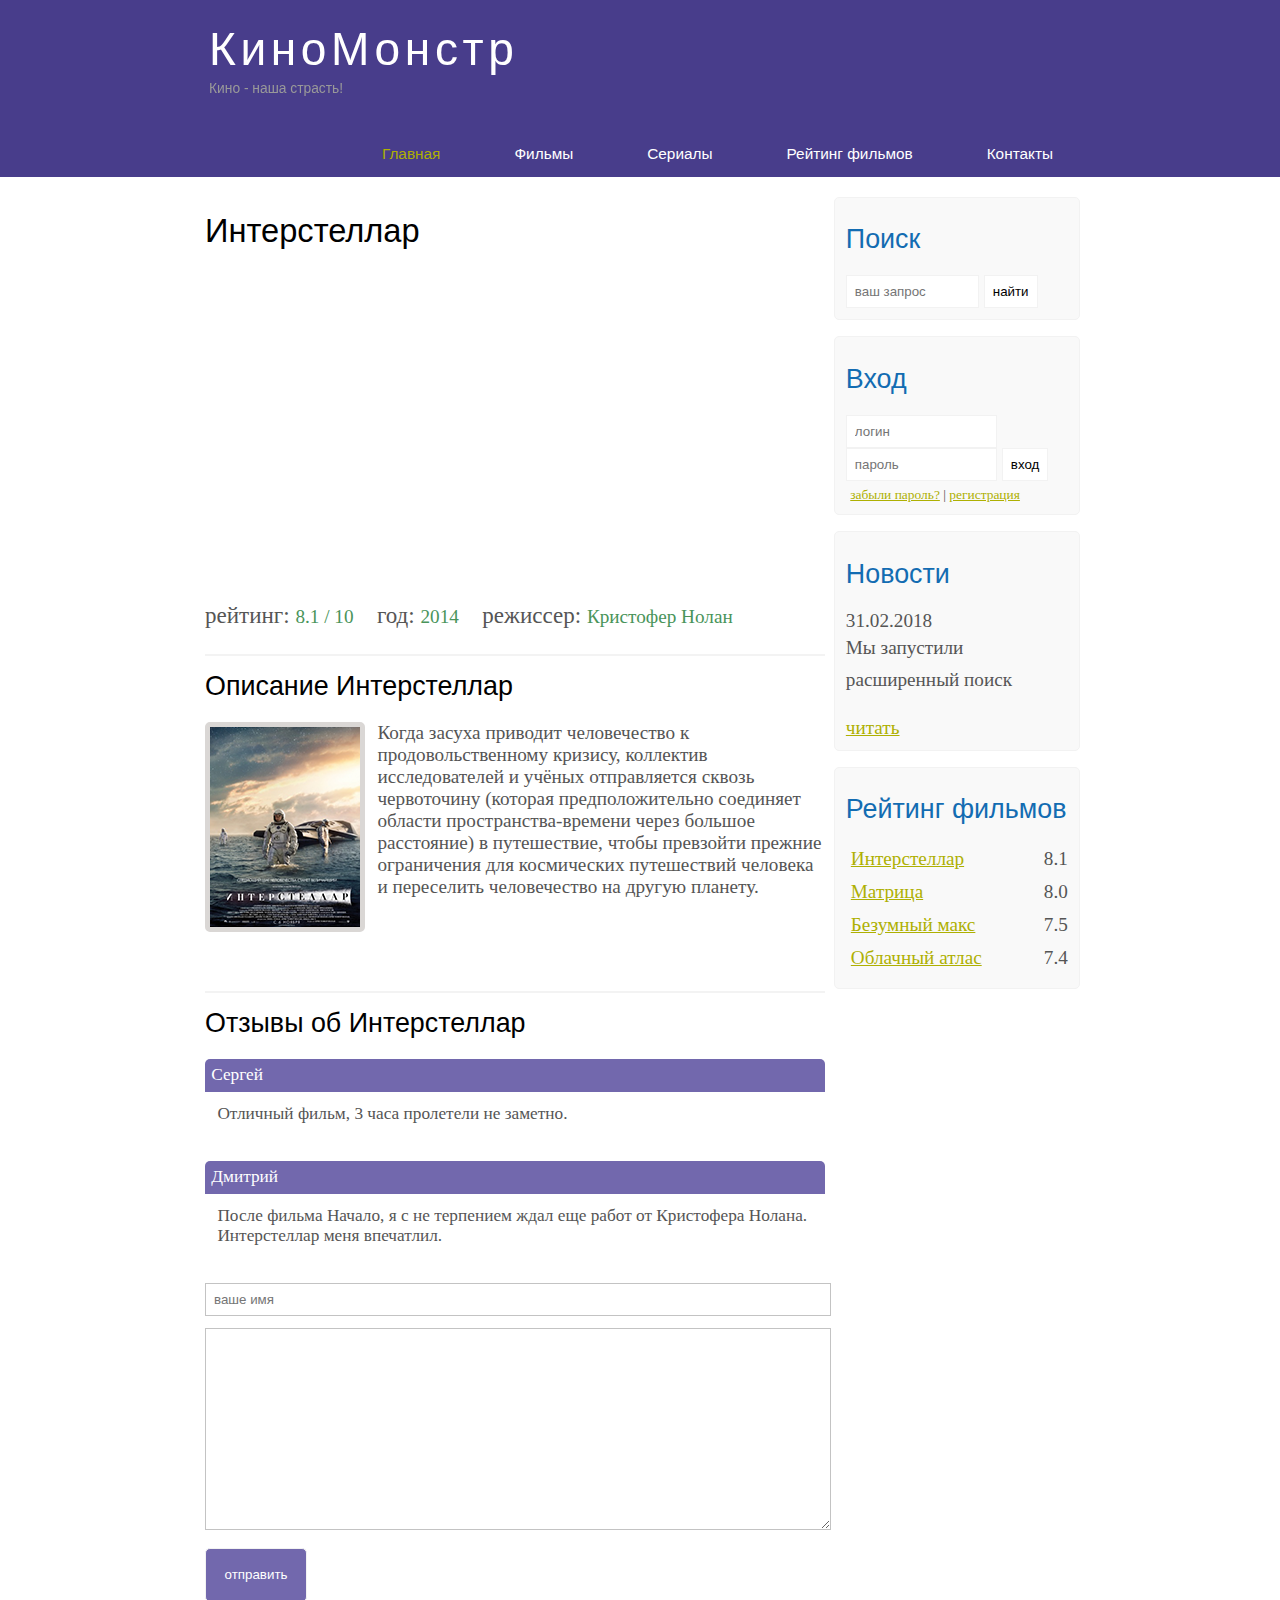
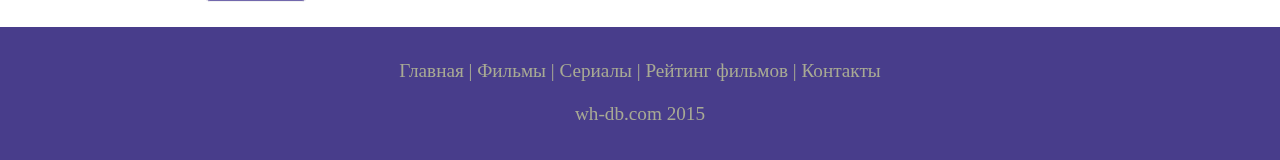
<file: received/SEND/source/kinomonster/show.html>
<!DOCTYPE html>
<html lang="en">
<head>
	<meta charset="UTF-8">
	<title>Document</title>
	<meta name="description" content="Киномонстр - это портал о кино" />
	<meta name="keywords" content="фильмы, фильмы онлайн, hd" />
	<link rel="stylesheet" href="assets/css/style.css">
</head>
<body>

	<div class="main">
		
		<div class="header">
			<div class="logo">
				<div class="logo_text">
					<h1><a href="/">КиноМонстр</a></h1>
					<h2>Кино - наша страсть!</h2>
				</div>
			</div>
			
			<div class="menubar">
				
				<ul class="menu">
					<li class="selected"><a href="#">Главная</a></li>	
					<li><a href="#">Фильмы</a></li>
					<li><a href="#">Сериалы</a></li>
					<li><a href="#">Рейтинг фильмов</a></li>
					<li><a href="#">Контакты</a></li>
				</ul>

			</div>

		</div>

			
		<div class="site_content">
			
			<div class="sidebar_container">
				
				<div class="sidebar">
					<h2>Поиск</h2>
					<form method="post" action="#" id="search_form" >
						<input type="search" name="search_field" placeholder="ваш запрос" />
						<input type="submit" class="btn" value="найти" />
					</form>
				</div>

				<div class="sidebar">
					<h2>Вход</h2>
					<form method="post" action="#" id="login">
						
						<input type="text" name="login_field" placeholder="логин" />
						<input type="password" name="password_field" placeholder="пароль" />
						<input type="submit" class="btn" value="вход" />
						<div class="lables_passreg_text">
							<span><a href="#">забыли пароль?</a></span> | <span><a href="#">регистрация</a></span>
						</div>

					</form>
				</div>

				<div class="sidebar">
					<h2>Новости</h2>
					<span>31.02.2018</span>
					<p>Мы запустили расширенный поиск</p>
					<a href="#">читать</a>
				</div>

				<div class="sidebar">
					<h2>Рейтинг фильмов</h2>
					<ul>
						<li><a href="#">Интерстеллар</a><span class="rating_sidebar">8.1</span></li>
						<li><a href="#">Матрица</a><span class="rating_sidebar">8.0</span></li>
						<li><a href="#">Безумный макс</a><span class="rating_sidebar">7.5</span></li>
						<li><a href="#">Облачный атлас</a><span class="rating_sidebar">7.4</span></li>
					</ul>
				</div>

			</div>

			<div class="content">
				
				<h1>Интерстеллар</h1>
				
				<iframe width="560" height="315" src="https://www.youtube.com/embed/R5KHoE_8dgo?showinfo=0" frameborder="0" allowfullscreen></iframe>


				<div class="info_film_page">
					<span class="label">рейтинг: </span><span class="value">8.1 / 10</span>
					<span class="label">год: </span><span class="value">2014</span>
					<span class="label">режиссер: </span><span class="value">Кристофер Нолан</span>
				</div>
				<hr>	
				<h2>Описание Интерстеллар</h2>
				<div class="descriptions_film">
					<img src="assets/img/inter.png">
					Когда засуха приводит человечество к продовольственному кризису, коллектив исследователей и учёных отправляется сквозь червоточину (которая предположительно соединяет области пространства-времени через большое расстояние) в путешествие, чтобы превзойти прежние ограничения для космических путешествий человека и переселить человечество на другую планету.
				</div>


				
				<hr>
				<h2>Отзывы об Интерстеллар</h2>

				<div class="reviews">
					<div class="review_name">
						Сергей
					</div>
					<div class="review_text">
						Отличный фильм, 3 часа пролетели не заметно.
					</div>
				</div>

				<div class="reviews">
					<div class="review_name">
						Дмитрий
					</div>
					<div class="review_text">
						После фильма Начало, я с не терпением ждал еще работ от Кристофера Нолана. Интерстеллар меня впечатлил.
					</div>
				</div>
	
				<div class="send">	
					<form method="post" action="#" id="review">
						<input type="text" name="review_name" placeholder="ваше имя">
						<textarea name="review_text"></textarea>
						<input class="btn" type="submit" value="отправить">
					</form>
				</div>


			

			</div>

		</div>





	<div class="footer">
		<p>
			<a href="#">Главная</a> |
			<a href="#">Фильмы</a> | 
			<a href="#">Сериалы</a> |
			<a href="#">Рейтинг фильмов</a> |
			<a href="#">Контакты</a>
		</p>
		<p>wh-db.com 2015</p>
	</div>

	</div>
	
</body>
</html>
</file>
<file: assets/css/style.css>
* {
  margin: 0;
  padding: 0;
}

input[type="text"], input[type="password"], input[type="search"] {
    color: #5d5d5d;
    width: 60%;
    padding: 8px;
}

body {
	font-size: 1.2em;
	background-color: #fff;
	color: #555;
}

p {
	padding: 0 0 20px 0;
	line-height: 1.7em;

}

input, textarea {
    outline: none;
    border: none;
    border: solid 1px #f2f2f2;
}

h1, h2 {
    font: normal 170% 'century gothic', arial;
    margin: 0 0 15px 0;
    padding: 15px 0 5px 0;
    color: #000;
}

h2 {
    font-size: 140%;
}

a, a:hover {
    outline: none;
    text-decoration: underline;
    color: #aeb002;
}

ul {
	margin: 2px 0 22px 17px;
}

ul li {
	margin: 0 0 6px 0;
	padding: 0 0 4px 5px;
	line-height: 1.5em;
}

.header {
  background-color: darkslateblue;
  height: 177px;
  font-size: 0.8em;
  margin-left: 0px;
  margin-right: 0px;
  min-width: 900px;
}

.main, .logo, .menubar, .site_content, .footer {
  margin-left: auto;
  margin-right: auto;
}

.logo {
  width: 880px;
  padding-bottom: 40px;
}

.logo h1, .logo h2 {
  font: normal 300% 'century gothic', arial, sans-serif;
  margin: 0 0 0 9px;
}

.logo_text h1, .logo_text h1 a, .logo_text h1 a:hover {
  padding: 22px 0 0 0;
  color: #fff;
  letter-spacing: 0.1em;
  text-decoration: none;
}

.logo_text h2 {
  font-size: 0.9em;
  padding: 4px 0 0 0;
  color: #999;
}

.menubar {
  width: 900px;
  height: 46px;
}

ul.menu {
  float: right;
}

ul.menu li {
  float: left;
  padding: 0 0 0 9px;
  list-style: none;
  margin: 1px 2px 0 0;
}

ul.menu li a {
  font: normal 100% 'trebuchet ms', sans-serif;
  display: block;
  height: 20px;
  padding: 6px 35px 5px 28px;
  color: #fff;
  text-decoration: none;
}

ul.menu li.selected a {
  color: #aeb002;
}

ul.menu li a:hover {
  color: #e4ec04;
}

hr {
	border: solid 1px #f3f3f3;
}

.site_content {
    width: 880px;
    overflow: hidden;
    margin: 20px auto 0;
    background-color: #fff;
}

.sidebar_container {
    float: right;
    width: 224px;
}

.sidebar {
    float: right;
    width: 222px;
    padding: 5%;
    margin: 0 0 16px 0;
    border: solid 1px #f2f2f2;
    border-radius: 5px;
    background-color: #f9f9f9;
}

.btn {
    padding: 8px;
    background-color: #fff;
    cursor: pointer;
}

.sidebar h2 {
    color: #136cb2;
}

.lables_passreg_text {
    font-size: 0.7em;
    margin-top: 3%;
    margin-left: 2%;
}

.sidebar ul {
	margin: 0;
}

.sidebar ul li {
	list-style-type: none;
	margin: 0 0 0 0;
}

.sidebar .rating_sidebar {
	float: right;
}

.content {
	text-align: left;
	width: 620px;
	padding: 0 0 0 5px;
	float: left;
}

.content a {
	text-decoration: none;
}

.films_block {
	margin-bottom: 5%;
}

.films_block img {
	border-radius: 5px;
	bottom: solid 5px #dad7d5;
	width: 22%;
}

.posts .posts_content {
	font-size: 0.8em;
}

.info_film_page {
	margin-top: 2%;
	margin-bottom: 4%;
}

.info_film_page .label {
	font-size: 1.2em;
}

.info_film_page .value {
	font-size: 1em;
	color: #49945a;
	margin-right: 3%;
}

.description_film {
	margin-bottom: 15%;
}

.description_film img {
	float: left;
	margin-right: 2%;
	border-radius: 5px;
	border: solid 5px #dad7d5;
}

.reviews {
	margin-bottom: 4%;
	font-size: 0.9em;
}

.reviews .review_name {
	background-color: #7268ad;
	color: white;
	padding: 1%;
	border-top-left-radius: 5px;
	border-top-right-radius: 5px;
}

.reviews .review_text {
	padding-top: 2%;
	padding-bottom: 2%;
	padding-left: 2%;
}

.send {
	margin-bottom: 4%;
}

.send input[type="text"], textarea {
	border: solid 1px #c3c3c3;
	margin-bottom: 2%;
}

.send input[type="text"] {
	width: 98%;
}

.send textarea {
	width: 624px;
	height: 200px;
}

.send input[type="submit"] {
	background-color: #7268ad;
	padding: 3%;
	color: #fff;
	border-radius: 5px;
}

.send_contact input[type="text"] {
 	width: 500px;
}

.send_contact textarea {
 	width: 516px;
}

.info_film {
  margin-bottom: 5%;
  background-color: #f9f9f9;
  padding: 5%;
  height: 270px;
}

.info_film img {
  float: left;
  margin-right: 2%;
  border-radius: 5px;
  border: solid 5px #dad7d5;
  width: 25%;
}

.button {
  background-color: #7268ad;
  padding: 2%;
  color: white;
  border-radius: 5px;
  float: right;
  margin-top: 5%;
  clear: both;
  font-size: 0.8em;
}

.button a {
  color: white;
}

table {
  width: 100%;
  border: solid 1px #f4f4f4;
}

td {
  padding: 2%;
  border: solid 1px #f4f4f4;
}

td img {
  width: 60px;
  vertical-align: middle;
}

.center {
  text-align: center;
}

.rating {
  font-weight: bold;
}

.footer {
	width: 100%;
	height: 100px;
	padding: 28px 0 5px 0;
	text-align: center;
	background-color: darkslateblue;
	color: #a8aa94;
	margin-left: 0;
	margin-right: 0;
	min-width: 900px;
}

.footer a {
	color: #a8aa94;
	text-decoration: none;	
}

.footer a:hover {
	color: #fff;
	text-decoration: none;
}

.footer p {
	padding: 0 0 10px 0;
}

/* CSS Mobile */

@media only screen
and (min-device-width : 320px)
and (max-device-width:568px) {
  
  .header, .footer/*, .button, input[type="submit"]*/ {
    background-color: #257965;
    min-width: 100%;
    height: 20%;
    text-align: center;
  }

  .logo {
    width: 100%;
  }

  .menubar {
    width: 100%;
    height: 100%;
  }
  
  .content {
    width: 100%;
    text-align: center;
  }

  .site_content {
    width: 100%;
    text-align: center;
  }

  .sidebar_container {
    display: none;
  }

  .footer {
    display: none;
  }
  
  ul.menu {
    float: none;
  }

  ul.menu li {
    margin: 0;
    padding: 0;
    float: none;
  }

  .logo h1 {
    font: normal 235% 'century gothic', Arial, sans-serif;
  }

  .logo h2 {
    font: normal 100% 'century gothic', Arial, sans-serif;
    color: white;
  }

  .content h1, h2 {
    font: normal 110% 'century gothic', Arial;
  }

  .films_block img {
    width: 43%;
  }

  .posts_content p {
    line-height: 1.5em;
    padding: 3%;
    text-align: left;
  }

  .posts p {
    font-size: 120%;
  }

  /* films page */

  .info_film {
    float: none;
    height: 100%;
  }

  .info_film img {
    width: 90%;
    margin: 0 2% 5% 2%;
  }

  .button {
    float: none;
  }

  /* rating page */

  table {
    display: block;
  }

  th {
    font-size: 75%;
  }

  td {
    padding: 0;
    margin: 0;
    font-size: 95%;
    text-align: left;
  }

  /* show page */

  iframe {
    width: 88%;
    height: 100%;
  }

  .description_film {
    width: 90%;
    text-align: left;
    margin-left: 2%;
  }

  .description_film img {
    float: none;
    width: 73%;
    display: block;
    margin: 0 0 7% 15%;
    padding: 0;
  }

  .reviews {
    text-align: left;
    width: 97%;
  }

  .send input[type="text"] {
    width: 80%;
  }

  .send textarea {
    width: 85%;
  }

  input[value="Найти"],input[value="Войти"] {
    color: white;
  }

}
</file>
<file: received/SEND/source/kinomonster/assets/css/style.css>
* {
  margin: 0;
  padding: 0;
}

body {
  font-size: 1.2em;
  background-color: #fff;
  color: #555;
}

p {
  padding: 0 0 20px 0;
  line-height: 1.7em;
}

input[type="text"], input[type="password"], input[type="search"] {
  color: #5d5d5d;
  width: 60%;
  padding: 8px;
} 

input, textarea {
  outline: none;
  border: none;
  border: solid 1px #f2f2f2;
}

h1, h2 {
  font: normal 170% 'century gothic', arial;
  margin: 0 0 15px 0;
  padding: 15px 0 5px 0;
  color: #000;
}

h2 {
  font-size: 140%;
}

a, a:hover {
  outline: none;
  text-decoration: underline;
  color: #aeb002;
}

ul {
  margin: 2px 0 22px 17px;
}

ul li {
  margin: 0 0 6px 0;
  padding: 0 0 4px 5px;
  line-height: 1.5em;
}


.header {
  background-color: darkslateblue;
  height: 177px;
  font-size: 0.8em;
  margin-left: 0px;
  margin-right: 0px;
  min-width: 900px;
}

.main, .logo, .menubar, .site_content, .footer {
  margin-left: auto;
  margin-right: auto;
}

.logo {
  width: 880px;
  padding-bottom: 40px;
}

.logo h1, .logo h2 {
  font: normal 300% 'century gothic', arial, sans-serif;
  margin: 0 0 0 9px;
}

.logo_text h1, .logo_text h1 a, .logo_text h1 a:hover {
  padding: 22px 0 0 0;
  color: #fff;
  letter-spacing: 0.1em;
  text-decoration: none;
}

.logo_text h2 {
  font-size: 0.9em;
  padding: 4px 0 0 0;
  color: #999;
}

.menubar {
  width: 900px;
  height: 46px;
}

ul.menu {
  float: right;
}

ul.menu li {
  float: left;
  padding: 0 0 0 9px;
  list-style: none;
  margin: 1px 2px 0 0;
}

ul.menu li a {
  font: normal 100% 'trebuchet ms', sans-serif;
  display: block;
  height: 20px;
  padding: 6px 35px 5px 28px;
  color: #fff;
  text-decoration: none;
}

ul.menu li.selected a {
  color: #aeb002;
}

ul.menu li a:hover {
  color: #e4ec04;
}

hr {
  border: solid 1px #f3f3f3;
}

.site_content {
  width: 880px;
  overflow:hidden;
  margin: 20px auto 0 auto;
  background-color: white;
}

.sidebar_container {
  float: right;;
  width: 224px;
}

.sidebar {
  float: right;
  width: 222px;
  padding: 5%;
  margin: 0 0 16px 0;
  border: solid 1px #f2f2f2;
  border-radius: 5px;
  background-color: #f9f9f9;
}

.btn {
  padding: 8px;
  background-color: white;
  cursor:pointer;
}

.sidebar h2 {
  color: #136cb2;
}

.lables_passreg_text {
  font-size: 0.7em;
  margin-top: 3%;
  margin-left: 2%;
}

.sidebar ul {
  margin: 0;
}

.sidebar ul li {
  list-style-type: none;
  margin: 0 0 0 0;
}

.sidebar .rating_sidebar {
  float: right;
}


.content {
  text-align: left;
  width: 620px;
  padding: 0 0 0 5px;
  float: left;
}

.content a {
  text-decoration: none;
}

.films_block {
  margin-bottom: 5%;
}

.films_block img {
  border-radius: 5px;
  border: solid 5px #dad7d5;
  width: 22%;
} 

.posts .posts_content {
  font-size: 0.8em;
}


/* Страница просмотра фильма */

.info_film_page {
  margin-top: 2%;
  margin-bottom: 4%;
}

.info_film_page .label {
  font-size: 1.2em;
}

.info_film_page .value {
  font-size: 1em;
  color: #49945A;
  margin-right: 3%;
}

.descriptions_film {
  margin-bottom: 15%;
}

.descriptions_film img{
  float:left;
  margin-right: 2%;
  border-radius: 5px;
  border: solid 5px #dad7d5;
}

.reviews {
  margin-bottom: 4%;
  font-size: 0.9em;
}

.reviews .review_name {
  background-color: #7268AD;
  color: white;
  padding: 1%;
  border-top-left-radius: 5px;
  border-top-right-radius: 5px;
}

.reviews .review_text {
  padding-top: 2%;
  padding-bottom: 2%; 
  padding-left: 2%;
}

.send {
  margin-bottom: 4%;
}

.send input[type="text"], textarea {
  border: solid 1px #C3C3C3;
  margin-bottom: 2%;
}

.send input[type="text"]{
  width: 98%;
}

.send textarea {
  width: 624px;
  height: 200px;
}

.send input[type="submit"]{
  background-color: #7268AD;
  padding: 3%;
  color: white;
  border-radius: 5px;
}



.send_contact input[type="text"] {
  width: 500px;
}

.send_contact textarea {
  width: 516px;
}






.footer {
  width: 100%;
  height: 100px;
  padding: 28px 0 5px 0;
  text-align: center;
  background-color: darkslateblue;
  color: #a8aa94;
  margin-left: 0px;
  margin-right: 0px;
  min-width: 900px;
}

.footer a {
  color: #a8aa94;
  text-decoration: none;
}

.footer a:hover {
  color: #fff;
  text-decoration: none;
}

.footer p {
  padding: 0 0 10px 0;
}
</file>
